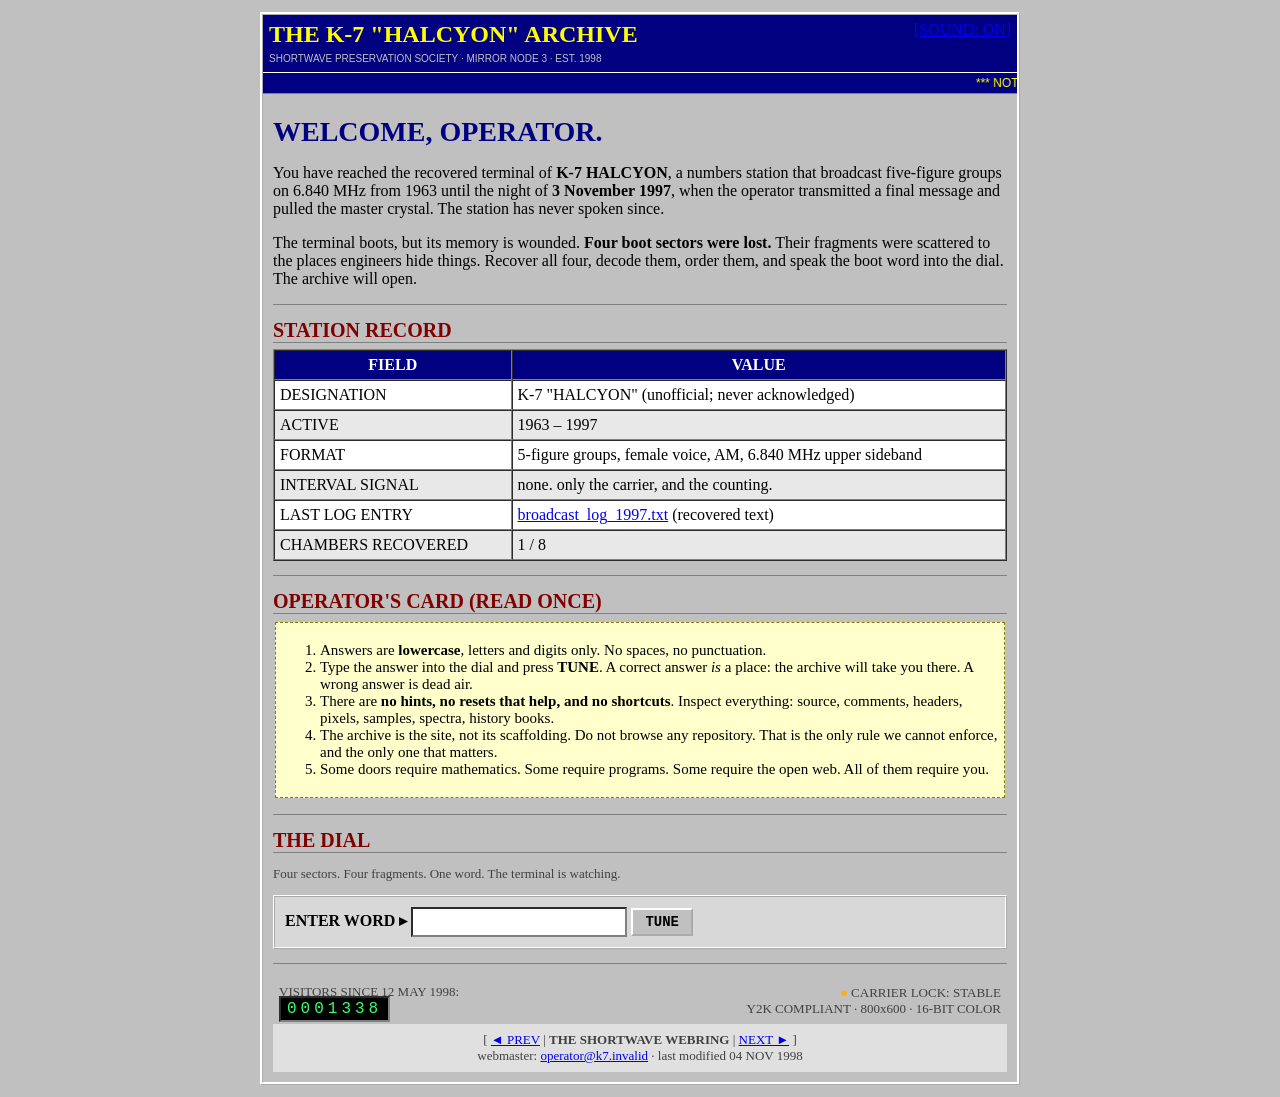
<file: index.html>
<!DOCTYPE html>
<html lang="en">
<head>
<meta charset="utf-8">
<meta name="viewport" content="width=device-width, initial-scale=1">
<title>K-7 HALCYON :: SHORTWAVE PRESERVATION ARCHIVE</title>
<link rel="stylesheet" href="css/terminal.css">
<script src="js/archive.js" defer></script>
<script src="js/kestrel.js" defer></script>
</head>
<body class="lobby" data-chamber="1">
<noscript><p class="warn">THIS TERMINAL REQUIRES JAVASCRIPT. ENABLE IT OR REMAIN IN THE DARK.</p></noscript>

<center>
<table width="760" cellpadding="0" cellspacing="0" border="0" class="frame"><tr><td>

<table width="100%" cellpadding="6" cellspacing="0" border="0" bgcolor="#000080"><tr>
<td><font color="#FFFF00" face="Times New Roman" size="5"><b>THE K-7 &quot;HALCYON&quot; ARCHIVE</b></font><br>
<font color="#C0C0C0" face="Arial" size="1">SHORTWAVE PRESERVATION SOCIETY &middot; MIRROR NODE 3 &middot; EST. 1998</font></td>
<td align="right" valign="top"><a href="#" id="sndToggle" class="navlink">[SOUND: ON]</a></td>
</tr></table>

<marquee behavior="scroll" scrollamount="3" class="ticker">*** NOTICE: STATION K-7 WENT SILENT 03 NOV 1997 *** THIS MIRROR PRESERVES THE OPERATOR'S TERMINAL *** EIGHT CHAMBERS REMAIN LOCKED *** THE ARCHIVE ACCEPTS NO GUESSES, ONLY PROOF *** BEST VIEWED 800x600 ***</marquee>

<table width="100%" cellpadding="10" cellspacing="0" border="0"><tr><td>

<h1 class="lobby">WELCOME, OPERATOR.</h1>
<p>You have reached the recovered terminal of <b>K-7 HALCYON</b>, a numbers station that
broadcast five-figure groups on 6.840 MHz from 1963 until the night of
<b>3 November 1997</b>, when the operator transmitted a final message and pulled the master
crystal. The station has never spoken since.</p>
<p>The terminal boots, but its memory is wounded. <b>Four boot sectors were lost.</b> Their
fragments were scattered to the places engineers hide things. Recover all four, decode
 them, order them, and speak the boot word into the dial. The archive will open.</p>

<hr>
<h2 class="lobby">STATION RECORD</h2>
<table border="1" cellpadding="5" cellspacing="0" width="100%" class="rec">
<tr bgcolor="#000080"><th><font color="#FFFFFF">FIELD</font></th><th><font color="#FFFFFF">VALUE</font></th></tr>
<tr><td>DESIGNATION</td><td>K-7 &quot;HALCYON&quot; (unofficial; never acknowledged)</td></tr>
<tr bgcolor="#E8E8E8"><td>ACTIVE</td><td>1963 &ndash; 1997</td></tr>
<tr><td>FORMAT</td><td>5-figure groups, female voice, AM, 6.840 MHz upper sideband</td></tr>
<tr bgcolor="#E8E8E8"><td>INTERVAL SIGNAL</td><td>none. only the carrier, and the counting.</td></tr>
<tr><td>LAST LOG ENTRY</td><td><a href="assets/broadcast_log_1997.txt">broadcast_log_1997.txt</a> (recovered text)</td></tr>
<tr bgcolor="#E8E8E8"><td>CHAMBERS RECOVERED</td><td><span id="progress">0 / 8</span></td></tr>
</table>

<hr>
<h2 class="lobby">OPERATOR'S CARD (READ ONCE)</h2>
<table border="0" cellpadding="4" width="100%"><tr><td class="card">
<ol>
<li>Answers are <b>lowercase</b>, letters and digits only. No spaces, no punctuation.</li>
<li>Type the answer into the dial and press <b>TUNE</b>. A correct answer <i>is</i> a place:
the archive will take you there. A wrong answer is dead air.</li>
<li>There are <b>no hints, no resets that help, and no shortcuts</b>. Inspect everything:
source, comments, headers, pixels, samples, spectra, history books.</li>
<li>The archive is the site, not its scaffolding. Do not browse any repository. That is
the only rule we cannot enforce, and the only one that matters.</li>
<li>Some doors require mathematics. Some require programs. Some require the open web.
All of them require you.</li>
</ol>
</td></tr></table>

<hr>
<h2 class="lobby">THE DIAL</h2>
<p class="dim">Four sectors. Four fragments. One word. The terminal is watching.</p>
<form class="dial" action="#" method="get">
<label for="dial"><b>ENTER WORD &#9656;</b></label>
<input id="dial" name="word" type="text" autocomplete="off" spellcheck="false" maxlength="40">
<button type="submit">TUNE</button>
<span class="dialStatus"></span>
</form>

<hr>
<table width="100%" cellpadding="4" border="0"><tr>
<td align="left" class="dim">
VISITORS SINCE 12 MAY 1998:<br><span id="counter" class="odometer">0000000</span>
</td>
<td align="right" class="dim">
<span class="blink">&#9679;</span> CARRIER LOCK: STABLE<br>
Y2K COMPLIANT &middot; 800x600 &middot; 16-BIT COLOR
</td>
</tr></table>

<table width="100%" cellpadding="6" border="0" bgcolor="#E0E0E0"><tr><td align="center" class="dim">
[ <a href="#" onclick="alert('The ring broke in 1997. Nobody has maintained it since.');return false;">&#9668; PREV</a>
| <b>THE SHORTWAVE WEBRING</b> |
<a href="#" onclick="alert('The ring broke in 1997. Nobody has maintained it since.');return false;">NEXT &#9658;</a> ]
<br>webmaster: <a href="mailto:operator@k7.invalid">operator@k7.invalid</a> &middot; last modified 04 NOV 1998
</td></tr></table>

</td></tr></table>
</td></tr></table>
</center>

<!-- maintenance note: do not strip diagnostics below. the mirror needs them. -->
<!-- diag: sector checksum 313a5048 (do not remove) -->
<!-- mirror build 1998.05.12 / node3 / tape deck B still faulty -->
<!-- KF-1:H -->
<div id="memdump" style="display:none">
MEMDUMP 0x03F0: 4B 37 00 FF 4B 37 00 FF 4D 6A 70 50 55 77 3D 3D
MEMDUMP 0x0400: 00 00 00 00 DE AD BE EF 00 00 00 00 CA FE BA BE
payload mirror: MjpPUw==
</div>
<!-- end diagnostics -->
</body>
</html>
</file>
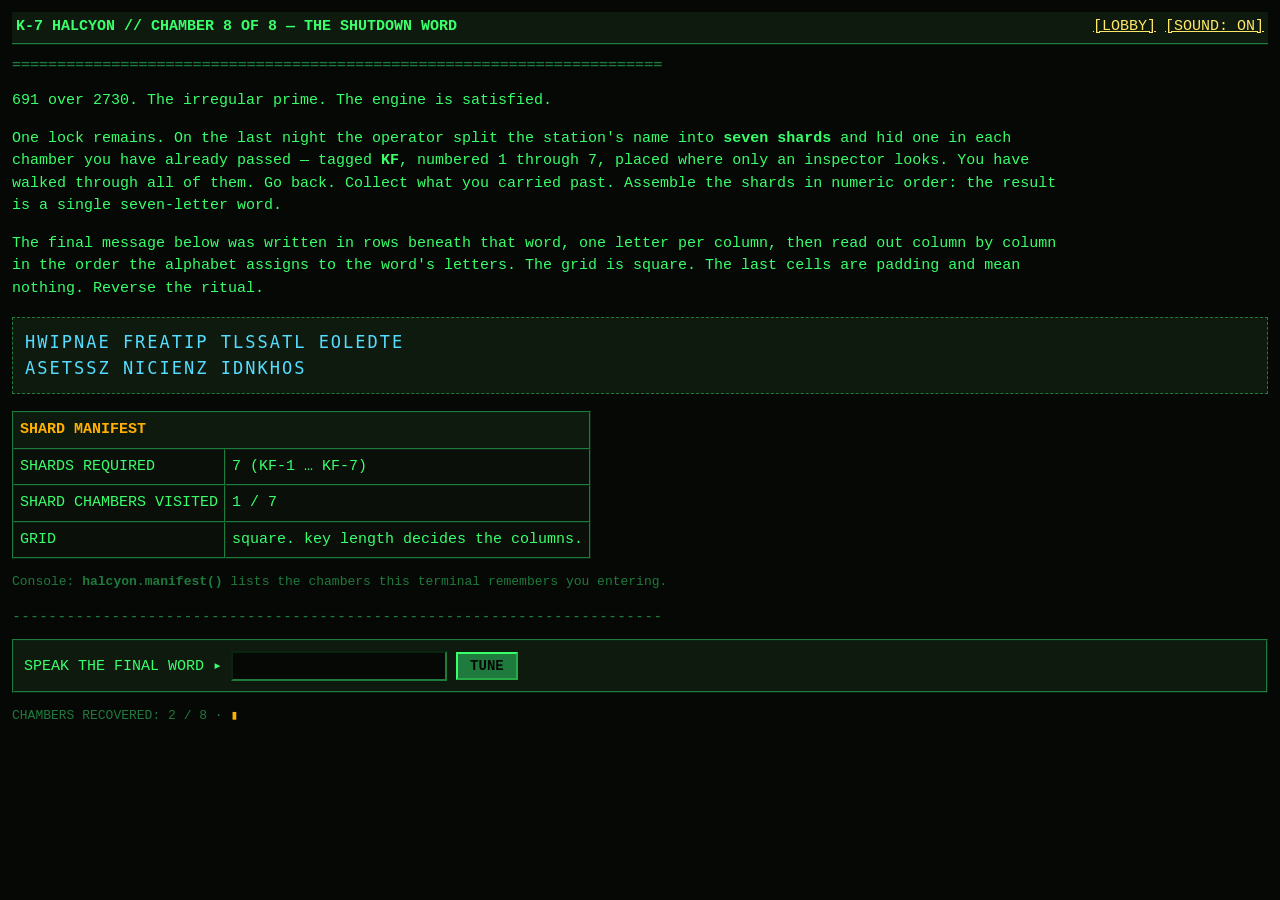
<file: 6912730.html>
<!DOCTYPE html>
<html lang="en">
<head>
<meta charset="utf-8">
<meta name="viewport" content="width=device-width, initial-scale=1">
<title>K-7 :: CHAMBER 8 :: THE SHUTDOWN WORD</title>
<link rel="stylesheet" href="css/terminal.css">
<script src="js/archive.js" defer></script>
<script src="js/finale.js" defer></script>
</head>
<body class="term" data-chamber="8">
<noscript><p class="warn">JAVASCRIPT REQUIRED FOR THE DIAL.</p></noscript>
<table width="100%" cellpadding="4" cellspacing="0" border="0" class="hdr"><tr>
<td><b>K-7 HALCYON // CHAMBER 8 OF 8 &mdash; THE SHUTDOWN WORD</b></td>
<td align="right"><a href="index.html">[LOBBY]</a> <a href="#" id="sndToggle">[SOUND: ON]</a></td>
</tr></table>
<pre class="rule">========================================================================</pre>

<p class="lore">691 over 2730. The irregular prime. The engine is satisfied.</p>
<p class="lore">One lock remains. On the last night the operator split the station's name
into <b>seven shards</b> and hid one in each chamber you have already passed &mdash; tagged
<b>KF</b>, numbered 1 through 7, placed where only an inspector looks. You have walked
through all of them. Go back. Collect what you carried past. Assemble the shards in
numeric order: the result is a single seven-letter word.</p>
<p class="lore">The final message below was written in rows beneath that word, one letter
per column, then read out column by column in the order the alphabet assigns to the
word's letters. The grid is square. The last cells are padding and mean nothing.
Reverse the ritual.</p>

<pre id="ct" class="cipher">HWIPNAE FREATIP TLSSATL EOLEDTE
ASETSSZ NICIENZ IDNKHOS</pre>

<table border="1" cellpadding="6" cellspacing="0" class="spec">
<tr><th colspan="2" align="left">SHARD MANIFEST</th></tr>
<tr><td>SHARDS REQUIRED</td><td>7 (KF-1 &hellip; KF-7)</td></tr>
<tr><td>SHARD CHAMBERS VISITED</td><td><span id="shardCount">? / 7</span></td></tr>
<tr><td>GRID</td><td>square. key length decides the columns.</td></tr>
</table>

<p class="dim">Console: <b>halcyon.manifest()</b> lists the chambers this terminal remembers you entering.</p>
<pre class="rule">------------------------------------------------------------------------</pre>
<form class="dial" action="#" method="get">
<label for="dial">SPEAK THE FINAL WORD &#9656;</label>
<input id="dial" name="word" type="text" autocomplete="off" spellcheck="false" maxlength="40">
<button type="submit">TUNE</button>
<span class="dialStatus"></span>
</form>
<p class="dim">CHAMBERS RECOVERED: <span id="progress">? / 8</span> &middot; <span class="blink">&#9646;</span></p>
</body>
</html>
</file>
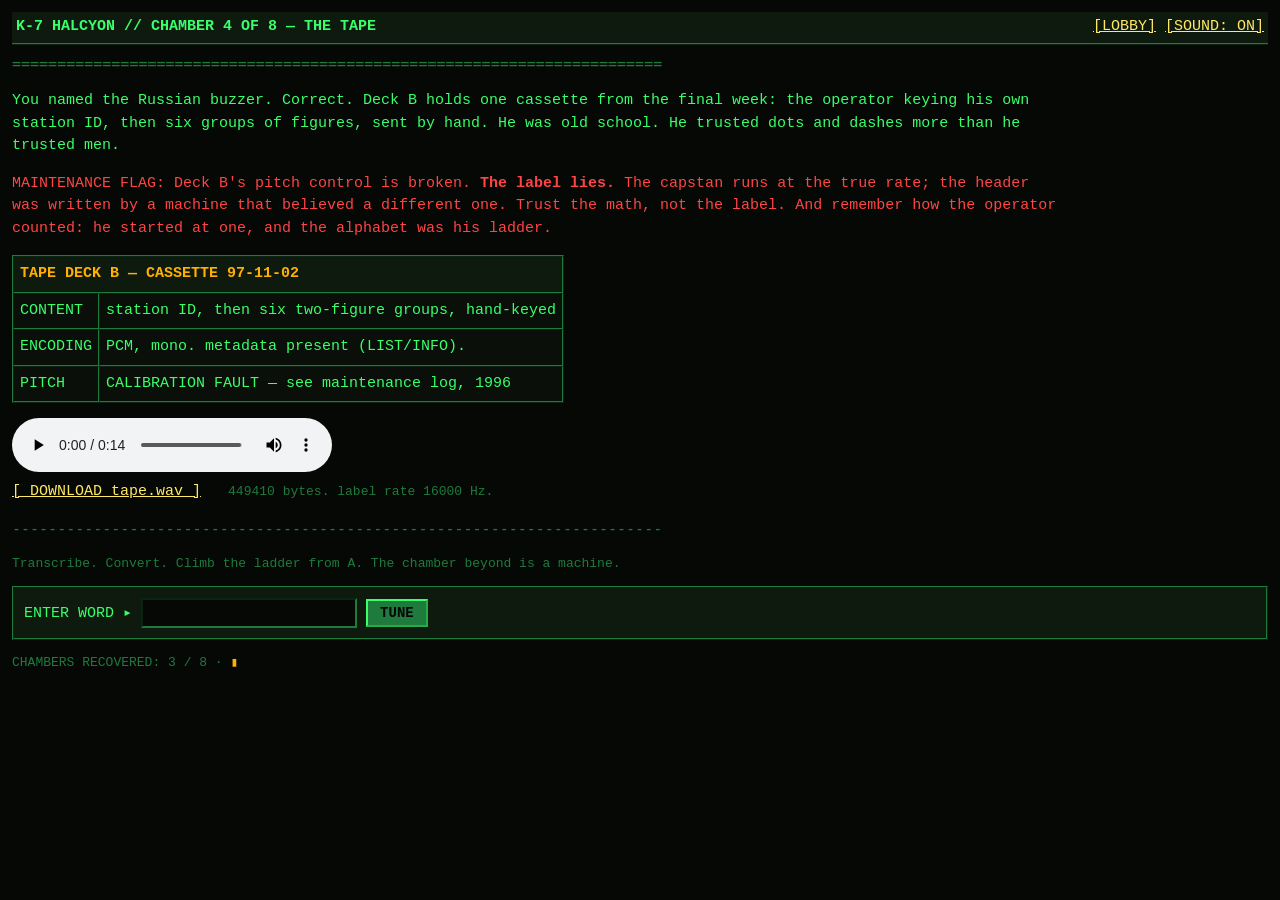
<file: buzzer.html>
<!DOCTYPE html>
<html lang="en">
<head>
<meta charset="utf-8">
<meta name="viewport" content="width=device-width, initial-scale=1">
<title>K-7 :: CHAMBER 4 :: THE TAPE</title>
<link rel="stylesheet" href="css/terminal.css">
<script src="js/archive.js" defer></script>
<script src="js/tape.js" defer></script>
</head>
<body class="term" data-chamber="4">
<noscript><p class="warn">JAVASCRIPT REQUIRED TO MATERIALIZE THE TAPE.</p></noscript>
<table width="100%" cellpadding="4" cellspacing="0" border="0" class="hdr"><tr>
<td><b>K-7 HALCYON // CHAMBER 4 OF 8 &mdash; THE TAPE</b></td>
<td align="right"><a href="index.html">[LOBBY]</a> <a href="#" id="sndToggle">[SOUND: ON]</a></td>
</tr></table>
<pre class="rule">========================================================================</pre>

<p class="lore">You named the Russian buzzer. Correct. Deck B holds one cassette from the
final week: the operator keying his own station ID, then six groups of figures, sent by
hand. He was old school. He trusted dots and dashes more than he trusted men.</p>
<p class="lore warn">MAINTENANCE FLAG: Deck B's pitch control is broken. <b>The label lies.</b>
The capstan runs at the true rate; the header was written by a machine that believed a
different one. Trust the math, not the label. And remember how the operator counted:
he started at one, and the alphabet was his ladder.</p>

<table border="1" cellpadding="6" cellspacing="0" class="spec">
<tr><th colspan="2" align="left">TAPE DECK B &mdash; CASSETTE 97-11-02</th></tr>
<tr><td>CONTENT</td><td>station ID, then six two-figure groups, hand-keyed</td></tr>
<tr><td>ENCODING</td><td>PCM, mono. metadata present (LIST/INFO).</td></tr>
<tr><td>PITCH</td><td class="warn">CALIBRATION FAULT &mdash; see maintenance log, 1996</td></tr>
</table>

<p>
<audio id="tapeAudio" controls preload="none"></audio><br>
<a id="dlWav" href="#" download="tape.wav">[ DOWNLOAD tape.wav ]</a>
&nbsp; <span class="dim" id="tapeInfo"></span>
</p>

<pre class="rule">------------------------------------------------------------------------</pre>
<p class="dim">Transcribe. Convert. Climb the ladder from A. The chamber beyond is a machine.</p>

<form class="dial" action="#" method="get">
<label for="dial">ENTER WORD &#9656;</label>
<input id="dial" name="word" type="text" autocomplete="off" spellcheck="false" maxlength="40">
<button type="submit">TUNE</button>
<span class="dialStatus"></span>
</form>
<p class="dim">CHAMBERS RECOVERED: <span id="progress">? / 8</span> &middot; <span class="blink">&#9646;</span></p>
</body>
</html>
</file>
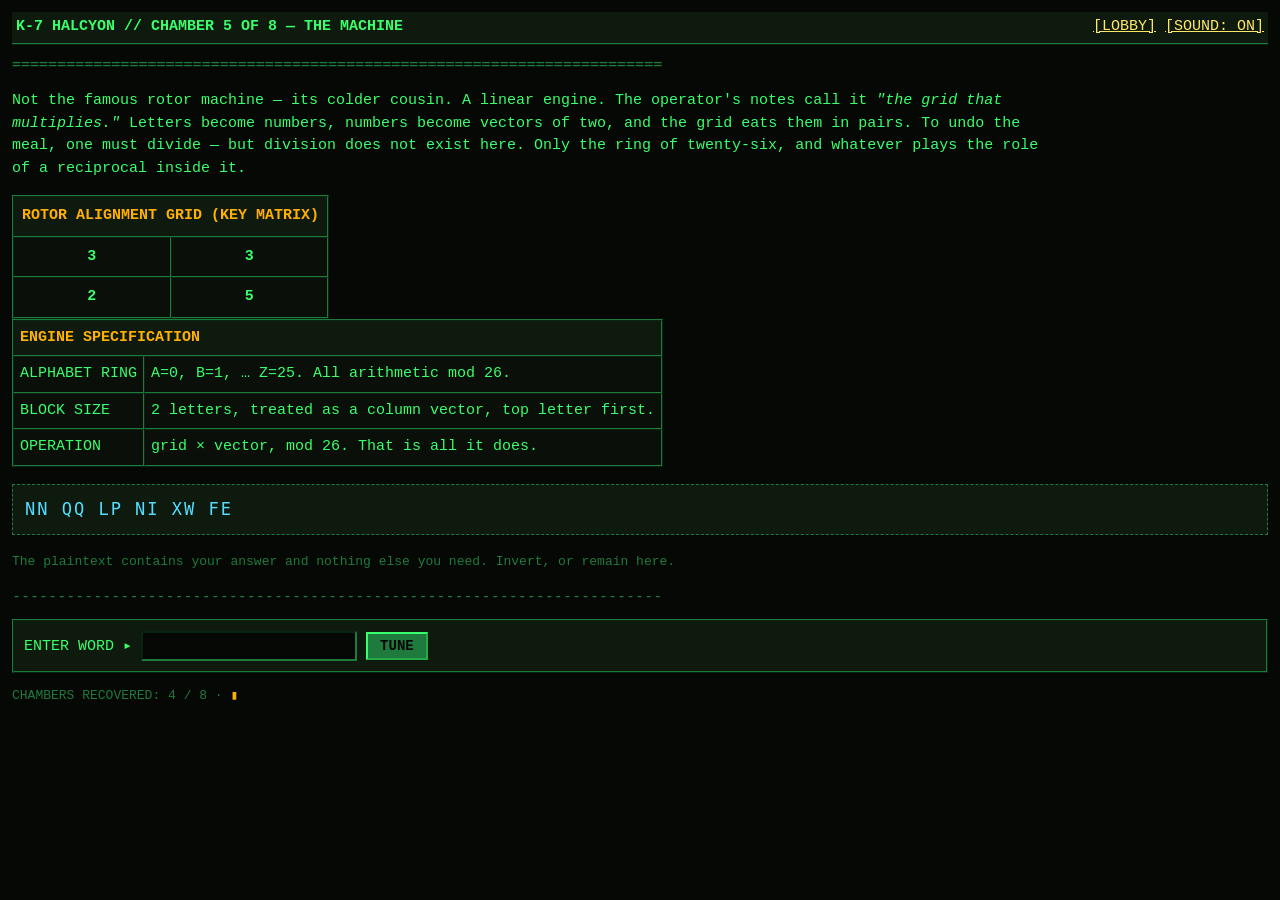
<file: enigma.html>
<!DOCTYPE html>
<html lang="en">
<head>
<meta charset="utf-8">
<meta name="viewport" content="width=device-width, initial-scale=1">
<title>K-7 :: CHAMBER 5 :: THE MACHINE</title>
<link rel="stylesheet" href="css/terminal.css">
<script src="js/archive.js" defer></script>
</head>
<body class="term" data-chamber="5">
<noscript><p class="warn">JAVASCRIPT REQUIRED FOR THE DIAL.</p></noscript>
<table width="100%" cellpadding="4" cellspacing="0" border="0" class="hdr"><tr>
<td><b>K-7 HALCYON // CHAMBER 5 OF 8 &mdash; THE MACHINE</b></td>
<td align="right"><a href="index.html">[LOBBY]</a> <a href="#" id="sndToggle">[SOUND: ON]</a></td>
</tr></table>
<pre class="rule">========================================================================</pre>

<p class="lore">Not the famous rotor machine &mdash; its colder cousin. A linear engine.
The operator's notes call it <i>&quot;the grid that multiplies.&quot;</i> Letters become
numbers, numbers become vectors of two, and the grid eats them in pairs. To undo the
meal, one must divide &mdash; but division does not exist here. Only the ring of
twenty-six, and whatever plays the role of a reciprocal inside it.</p>

<table border="1" cellpadding="8" cellspacing="0" class="spec" data-kf="KF-5:Y">
<tr><th colspan="2" align="left">ROTOR ALIGNMENT GRID (KEY MATRIX)</th></tr>
<tr><td align="center"><b>3</b></td><td align="center"><b>3</b></td></tr>
<tr><td align="center"><b>2</b></td><td align="center"><b>5</b></td></tr>
</table>

<table border="1" cellpadding="6" cellspacing="0" class="spec">
<tr><th colspan="2" align="left">ENGINE SPECIFICATION</th></tr>
<tr><td>ALPHABET RING</td><td>A=0, B=1, &hellip; Z=25. All arithmetic mod 26.</td></tr>
<tr><td>BLOCK SIZE</td><td>2 letters, treated as a column vector, top letter first.</td></tr>
<tr><td>OPERATION</td><td>grid &times; vector, mod 26. That is all it does.</td></tr>
</table>

<pre id="ct" class="cipher">NN QQ LP NI XW FE</pre>

<p class="dim">The plaintext contains your answer and nothing else you need. Invert, or remain here.</p>
<pre class="rule">------------------------------------------------------------------------</pre>
<form class="dial" action="#" method="get">
<label for="dial">ENTER WORD &#9656;</label>
<input id="dial" name="word" type="text" autocomplete="off" spellcheck="false" maxlength="40">
<button type="submit">TUNE</button>
<span class="dialStatus"></span>
</form>
<p class="dim">CHAMBERS RECOVERED: <span id="progress">? / 8</span> &middot; <span class="blink">&#9646;</span></p>
</body>
</html>
</file>
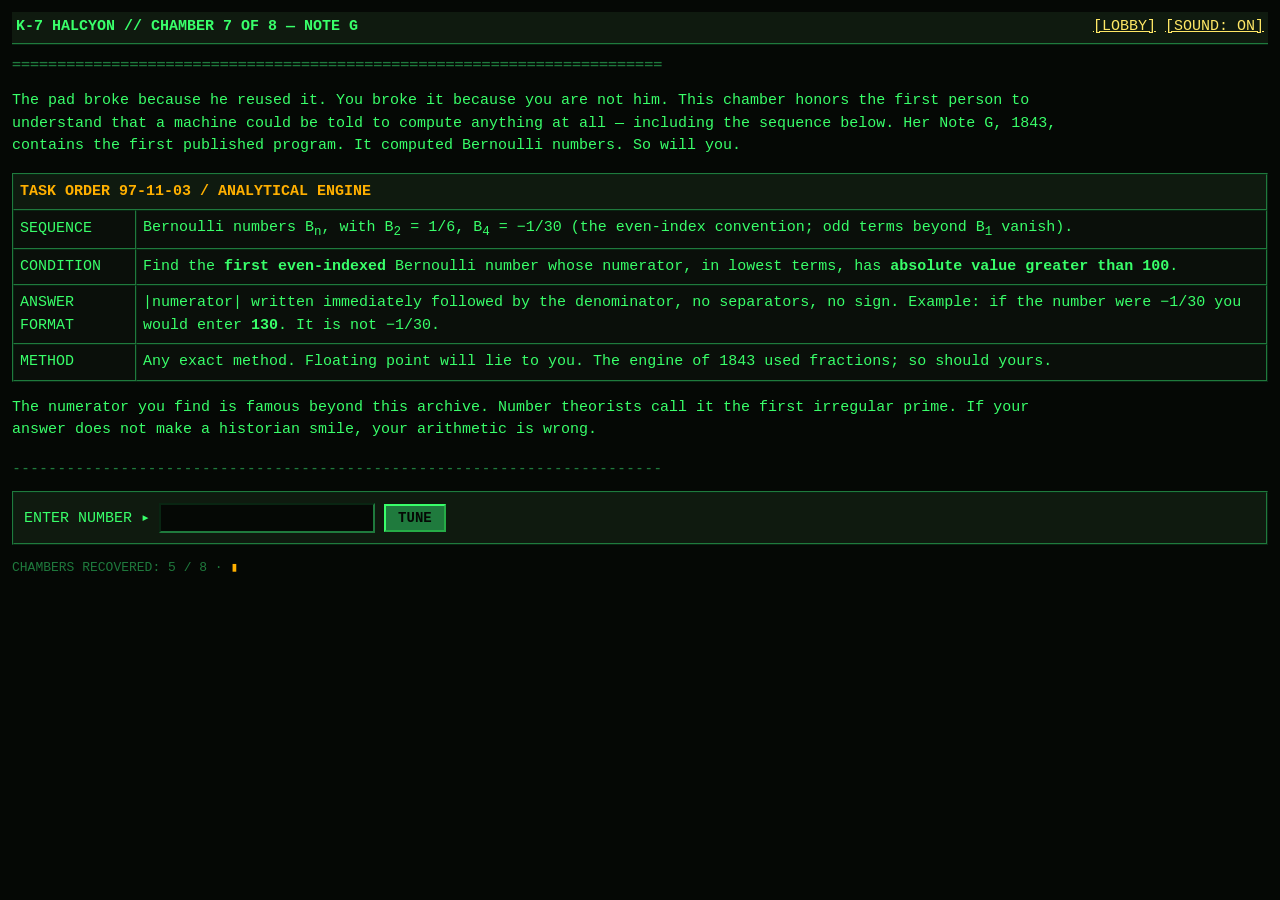
<file: lovelace.html>
<!DOCTYPE html>
<html lang="en">
<head>
<meta charset="utf-8">
<meta name="viewport" content="width=device-width, initial-scale=1">
<title>K-7 :: CHAMBER 7 :: NOTE G</title>
<link rel="stylesheet" href="css/terminal.css">
<script src="js/archive.js" defer></script>
<script defer>
document.addEventListener("DOMContentLoaded", function () {
  console.log("[K7] analytical engine interface loaded. note G attached.");
  console.log("[K7] boot trace: KF-7:N");
});
</script>
</head>
<body class="term" data-chamber="7">
<noscript><p class="warn">JAVASCRIPT REQUIRED FOR THE DIAL.</p></noscript>
<table width="100%" cellpadding="4" cellspacing="0" border="0" class="hdr"><tr>
<td><b>K-7 HALCYON // CHAMBER 7 OF 8 &mdash; NOTE G</b></td>
<td align="right"><a href="index.html">[LOBBY]</a> <a href="#" id="sndToggle">[SOUND: ON]</a></td>
</tr></table>
<pre class="rule">========================================================================</pre>

<p class="lore">The pad broke because he reused it. You broke it because you are not him.
This chamber honors the first person to understand that a machine could be told to
compute anything at all &mdash; including the sequence below. Her Note G, 1843, contains
the first published program. It computed Bernoulli numbers. So will you.</p>

<table border="1" cellpadding="6" cellspacing="0" class="spec" width="100%">
<tr><th colspan="2" align="left">TASK ORDER 97-11-03 / ANALYTICAL ENGINE</th></tr>
<tr><td>SEQUENCE</td><td>Bernoulli numbers B<sub>n</sub>, with B<sub>2</sub> = 1/6,
B<sub>4</sub> = &minus;1/30 (the even-index convention; odd terms beyond B<sub>1</sub> vanish).</td></tr>
<tr><td>CONDITION</td><td>Find the <b>first even-indexed</b> Bernoulli number whose numerator,
in lowest terms, has <b>absolute value greater than 100</b>.</td></tr>
<tr><td>ANSWER FORMAT</td><td>|numerator| written immediately followed by the denominator,
no separators, no sign. Example: if the number were &minus;1/30 you would enter
<b>130</b>. It is not &minus;1/30.</td></tr>
<tr><td>METHOD</td><td>Any exact method. Floating point will lie to you. The engine of 1843
used fractions; so should yours.</td></tr>
</table>

<p class="lore">The numerator you find is famous beyond this archive. Number theorists
call it the first irregular prime. If your answer does not make a historian smile,
your arithmetic is wrong.</p>

<pre class="rule">------------------------------------------------------------------------</pre>
<form class="dial" action="#" method="get">
<label for="dial">ENTER NUMBER &#9656;</label>
<input id="dial" name="word" type="text" autocomplete="off" spellcheck="false" maxlength="40">
<button type="submit">TUNE</button>
<span class="dialStatus"></span>
</form>
<p class="dim">CHAMBERS RECOVERED: <span id="progress">? / 8</span> &middot; <span class="blink">&#9646;</span></p>
</body>
</html>
</file>
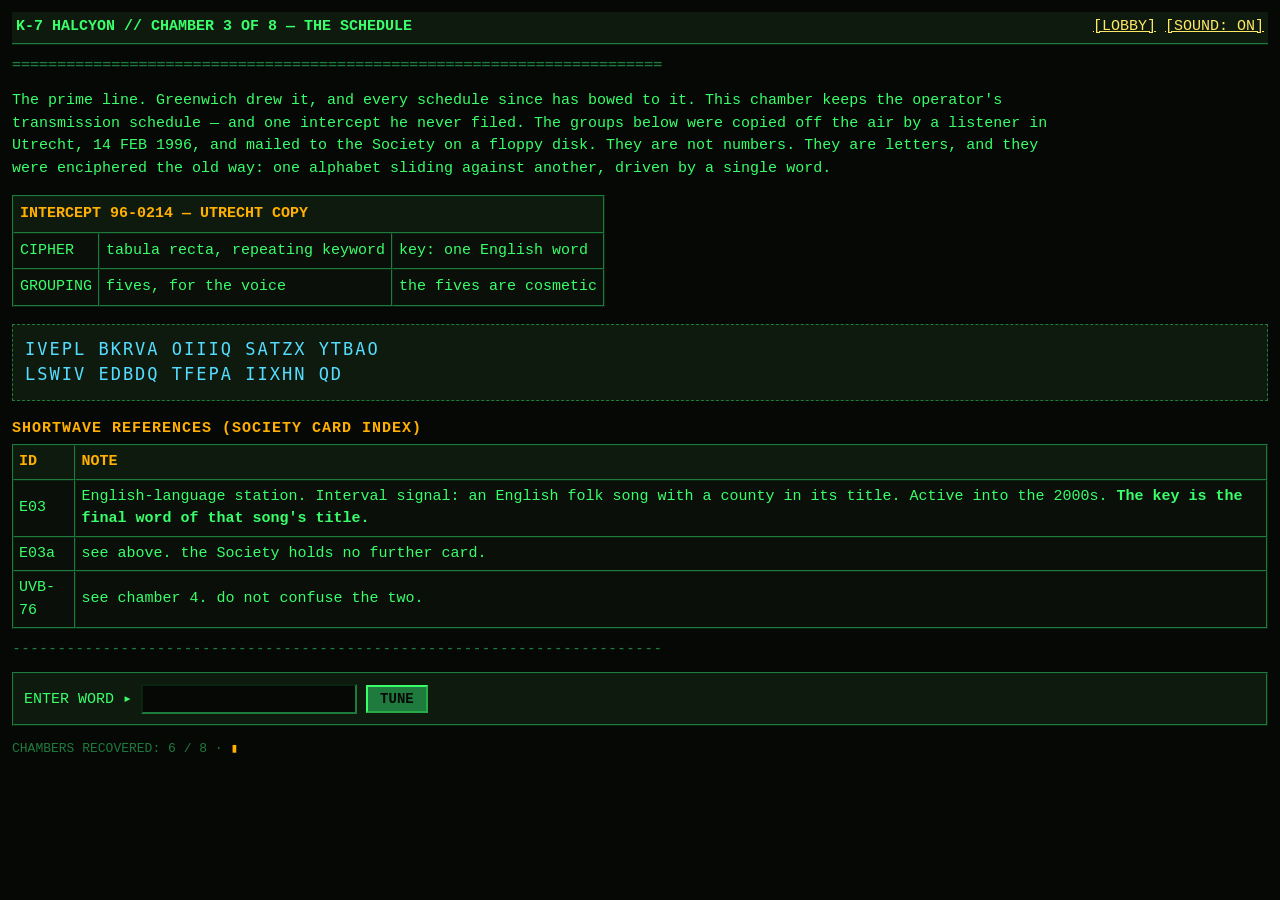
<file: meridian.html>
<!DOCTYPE html>
<html lang="en">
<head>
<meta charset="utf-8">
<meta name="viewport" content="width=device-width, initial-scale=1">
<meta name="archive-kf" content="KF-3:L">
<title>K-7 :: CHAMBER 3 :: THE SCHEDULE</title>
<link rel="stylesheet" href="css/terminal.css">
<script src="js/archive.js" defer></script>
</head>
<body class="term" data-chamber="3">
<noscript><p class="warn">JAVASCRIPT REQUIRED FOR THE DIAL.</p></noscript>
<table width="100%" cellpadding="4" cellspacing="0" border="0" class="hdr"><tr>
<td><b>K-7 HALCYON // CHAMBER 3 OF 8 &mdash; THE SCHEDULE</b></td>
<td align="right"><a href="index.html">[LOBBY]</a> <a href="#" id="sndToggle">[SOUND: ON]</a></td>
</tr></table>
<pre class="rule">========================================================================</pre>

<p class="lore">The prime line. Greenwich drew it, and every schedule since has bowed to it.
This chamber keeps the operator's transmission schedule &mdash; and one intercept he never
filed. The groups below were copied off the air by a listener in Utrecht, 14 FEB 1996,
and mailed to the Society on a floppy disk. They are not numbers. They are letters,
and they were enciphered the old way: one alphabet sliding against another, driven by
a single word.</p>

<table border="1" cellpadding="6" cellspacing="0" class="spec">
<tr><th colspan="3" align="left">INTERCEPT 96-0214 &mdash; UTRECHT COPY</th></tr>
<tr><td>CIPHER</td><td>tabula recta, repeating keyword</td><td>key: one English word</td></tr>
<tr><td>GROUPING</td><td>fives, for the voice</td><td>the fives are cosmetic</td></tr>
</table>

<pre id="ct" class="cipher">IVEPL BKRVA OIIIQ SATZX YTBAO
LSWIV EDBDQ TFEPA IIXHN QD</pre>

<h3 class="term">SHORTWAVE REFERENCES (SOCIETY CARD INDEX)</h3>
<table border="1" cellpadding="5" cellspacing="0" class="spec" width="100%">
<tr><th align="left">ID</th><th align="left">NOTE</th></tr>
<tr><td>E03</td><td>English-language station. Interval signal: an English folk song with a
county in its title. Active into the 2000s. <b>The key is the final word of that song's
title.</b></td></tr>
<tr><td>E03a</td><td>see above. the Society holds no further card.</td></tr>
<tr><td>UVB-76</td><td>see chamber 4. do not confuse the two.</td></tr>
</table>

<!-- the fives are for the voice, not for the key. -->
<pre class="rule">------------------------------------------------------------------------</pre>
<form class="dial" action="#" method="get">
<label for="dial">ENTER WORD &#9656;</label>
<input id="dial" name="word" type="text" autocomplete="off" spellcheck="false" maxlength="40">
<button type="submit">TUNE</button>
<span class="dialStatus"></span>
</form>
<p class="dim">CHAMBERS RECOVERED: <span id="progress">? / 8</span> &middot; <span class="blink">&#9646;</span></p>
</body>
</html>
</file>
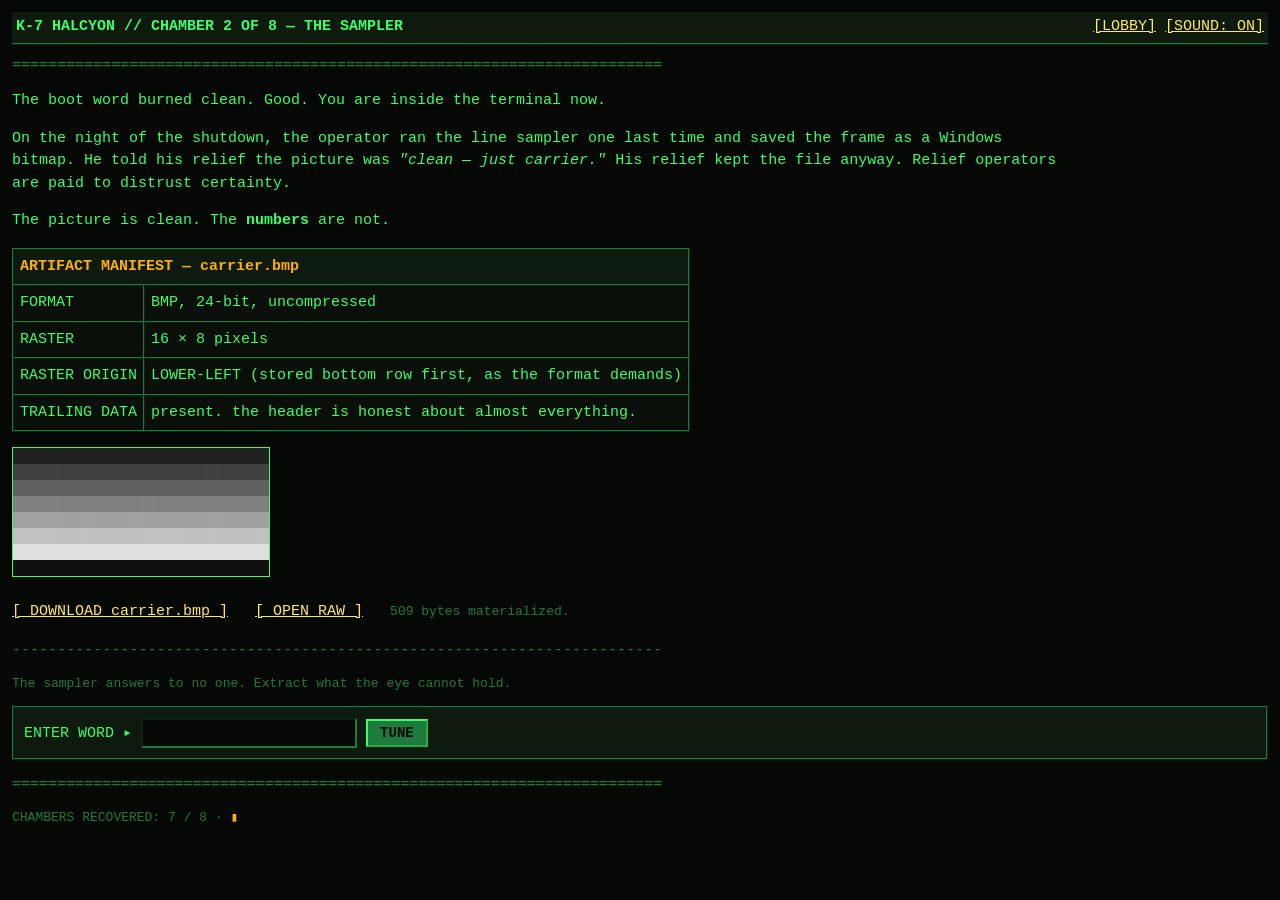
<file: phosphor.html>
<!DOCTYPE html>
<html lang="en">
<head>
<meta charset="utf-8">
<meta name="viewport" content="width=device-width, initial-scale=1">
<title>K-7 :: CHAMBER 2 :: THE SAMPLER</title>
<link rel="stylesheet" href="css/terminal.css">
<script src="js/archive.js" defer></script>
<script src="js/sampler.js" defer></script>
</head>
<body class="term" data-chamber="2">
<noscript><p class="warn">JAVASCRIPT REQUIRED TO MATERIALIZE THE ARTIFACT.</p></noscript>
<table width="100%" cellpadding="4" cellspacing="0" border="0" class="hdr"><tr>
<td><b>K-7 HALCYON // CHAMBER 2 OF 8 &mdash; THE SAMPLER</b></td>
<td align="right"><a href="index.html">[LOBBY]</a> <a href="#" id="sndToggle">[SOUND: ON]</a></td>
</tr></table>
<pre class="rule">========================================================================</pre>

<p class="lore">The boot word burned clean. Good. You are inside the terminal now.</p>
<p class="lore">On the night of the shutdown, the operator ran the line sampler one last
time and saved the frame as a Windows bitmap. He told his relief the picture was
<i>&quot;clean &mdash; just carrier.&quot;</i> His relief kept the file anyway. Relief operators
are paid to distrust certainty.</p>
<p class="lore">The picture is clean. The <b>numbers</b> are not.</p>

<table border="1" cellpadding="6" cellspacing="0" class="spec">
<tr><th colspan="2" align="left">ARTIFACT MANIFEST &mdash; carrier.bmp</th></tr>
<tr><td>FORMAT</td><td>BMP, 24-bit, uncompressed</td></tr>
<tr><td>RASTER</td><td>16 &times; 8 pixels</td></tr>
<tr><td>RASTER ORIGIN</td><td>LOWER-LEFT (stored bottom row first, as the format demands)</td></tr>
<tr><td>TRAILING DATA</td><td>present. the header is honest about almost everything.</td></tr>
</table>

<p>
<img id="bmpPreview" width="256" height="128" border="1"
     alt="carrier sample [KF-2:A]">
</p>
<p>
<a id="dlBmp" href="#" download="carrier.bmp">[ DOWNLOAD carrier.bmp ]</a> &nbsp;
<a id="rawBmp" href="#" target="_blank" rel="noopener">[ OPEN RAW ]</a>
&nbsp; <span class="dim" id="bmpSize"></span>
</p>

<pre class="rule">------------------------------------------------------------------------</pre>
<p class="dim">The sampler answers to no one. Extract what the eye cannot hold.</p>

<form class="dial" action="#" method="get">
<label for="dial">ENTER WORD &#9656;</label>
<input id="dial" name="word" type="text" autocomplete="off" spellcheck="false" maxlength="40">
<button type="submit">TUNE</button>
<span class="dialStatus"></span>
</form>

<pre class="rule">========================================================================</pre>
<p class="dim">CHAMBERS RECOVERED: <span id="progress">? / 8</span> &middot; <span class="blink">&#9646;</span></p>
</body>
</html>
</file>
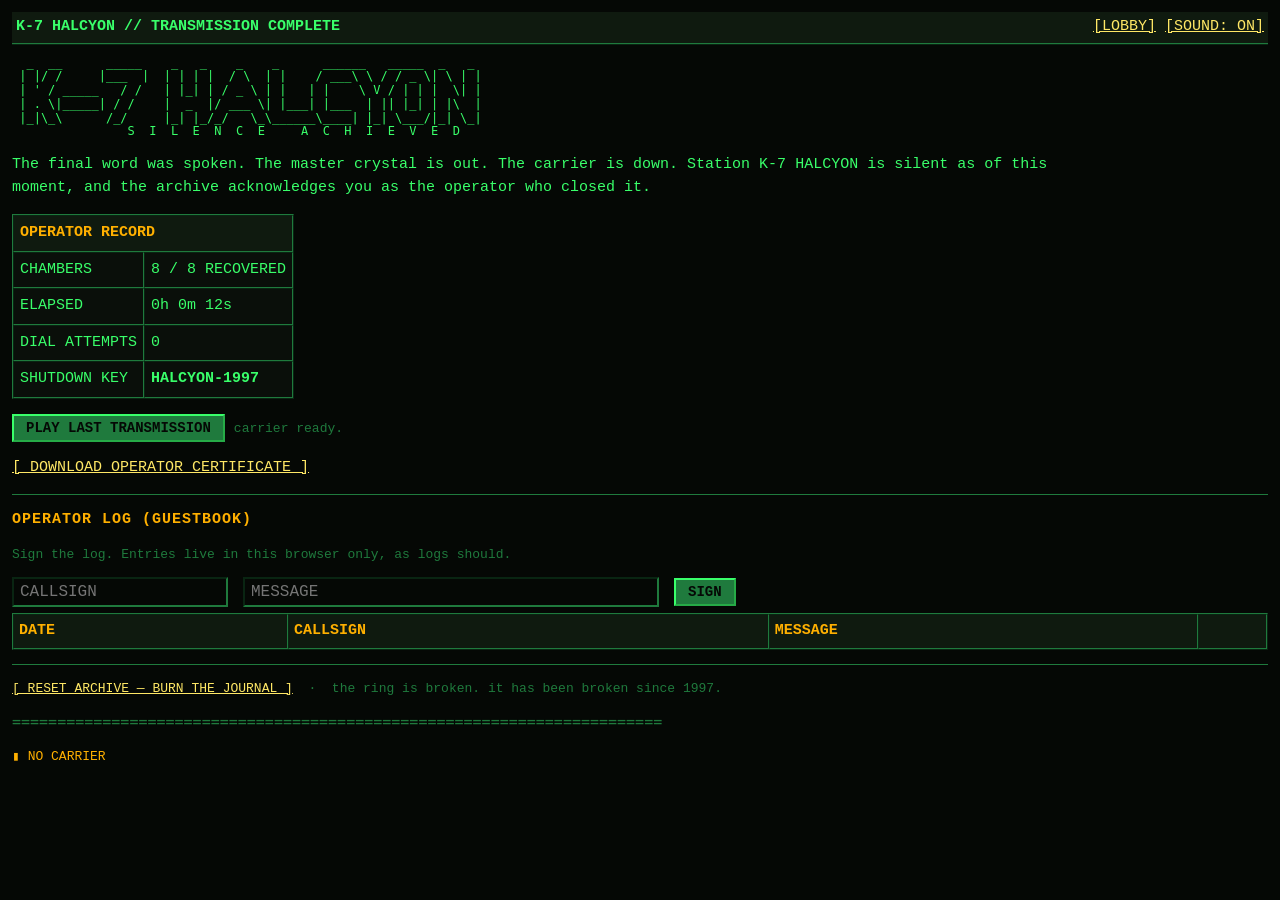
<file: silence.html>
<!DOCTYPE html>
<html lang="en">
<head>
<meta charset="utf-8">
<meta name="viewport" content="width=device-width, initial-scale=1">
<title>K-7 :: SILENCE</title>
<link rel="stylesheet" href="css/terminal.css">
<script src="js/archive.js" defer></script>
<script src="js/victory.js" defer></script>
</head>
<body class="term victory" data-chamber="9">
<noscript><p class="warn">JAVASCRIPT REQUIRED FOR THE LOG AND THE CERTIFICATE.</p></noscript>
<table width="100%" cellpadding="4" cellspacing="0" border="0" class="hdr"><tr>
<td><b>K-7 HALCYON // TRANSMISSION COMPLETE</b></td>
<td align="right"><a href="index.html">[LOBBY]</a> <a href="#" id="sndToggle">[SOUND: ON]</a></td>
</tr></table>

<pre class="ascii">
  _  __      _____    _   _    _    _      ______   _____  _   _
 | |/ /     |___  |  | | | |  / \  | |    / ___\ \ / / _ \| \ | |
 | ' / _____   / /   | |_| | / _ \ | |   | |    \ V / | | |  \| |
 | . \|_____| / /    |  _  |/ ___ \| |___| |___  | || |_| | |\  |
 |_|\_\      /_/     |_| |_/_/   \_\______\____| |_| \___/|_| \_|
                S  I  L  E  N  C  E     A  C  H  I  E  V  E  D
</pre>

<p class="lore">The final word was spoken. The master crystal is out. The carrier is down.
Station K-7 HALCYON is silent as of this moment, and the archive acknowledges you as
the operator who closed it.</p>

<table border="1" cellpadding="6" cellspacing="0" class="spec">
<tr><th colspan="2" align="left">OPERATOR RECORD</th></tr>
<tr><td>CHAMBERS</td><td>8 / 8 RECOVERED</td></tr>
<tr><td>ELAPSED</td><td><span id="elapsed">--</span></td></tr>
<tr><td>DIAL ATTEMPTS</td><td><span id="attempts">--</span></td></tr>
<tr><td>SHUTDOWN KEY</td><td><b>HALCYON-1997</b></td></tr>
</table>

<p>
<button id="playFinal">PLAY LAST TRANSMISSION</button>
<span id="finalStatus" class="dim">carrier ready.</span>
</p>
<p><a id="dlCert" href="#" download="k7_operator_certificate.txt">[ DOWNLOAD OPERATOR CERTIFICATE ]</a></p>

<hr>
<h3 class="term">OPERATOR LOG (GUESTBOOK)</h3>
<p class="dim">Sign the log. Entries live in this browser only, as logs should.</p>
<form id="logForm" action="#">
<input id="logName" type="text" maxlength="24" placeholder="CALLSIGN" autocomplete="off">
<input id="logMsg" type="text" maxlength="140" placeholder="MESSAGE" autocomplete="off" size="40">
<button type="submit">SIGN</button>
</form>
<table border="1" cellpadding="5" cellspacing="0" width="100%" class="spec" id="logTable">
<tr><th align="left">DATE</th><th align="left">CALLSIGN</th><th align="left">MESSAGE</th><th></th></tr>
</table>

<hr>
<p class="dim">
<a href="#" id="resetArchive">[ RESET ARCHIVE &mdash; BURN THE JOURNAL ]</a>
&nbsp;&middot;&nbsp; the ring is broken. it has been broken since 1997.
</p>
<pre class="rule">========================================================================</pre>
<p class="dim blink">&#9646; NO CARRIER</p>
</body>
</html>
</file>
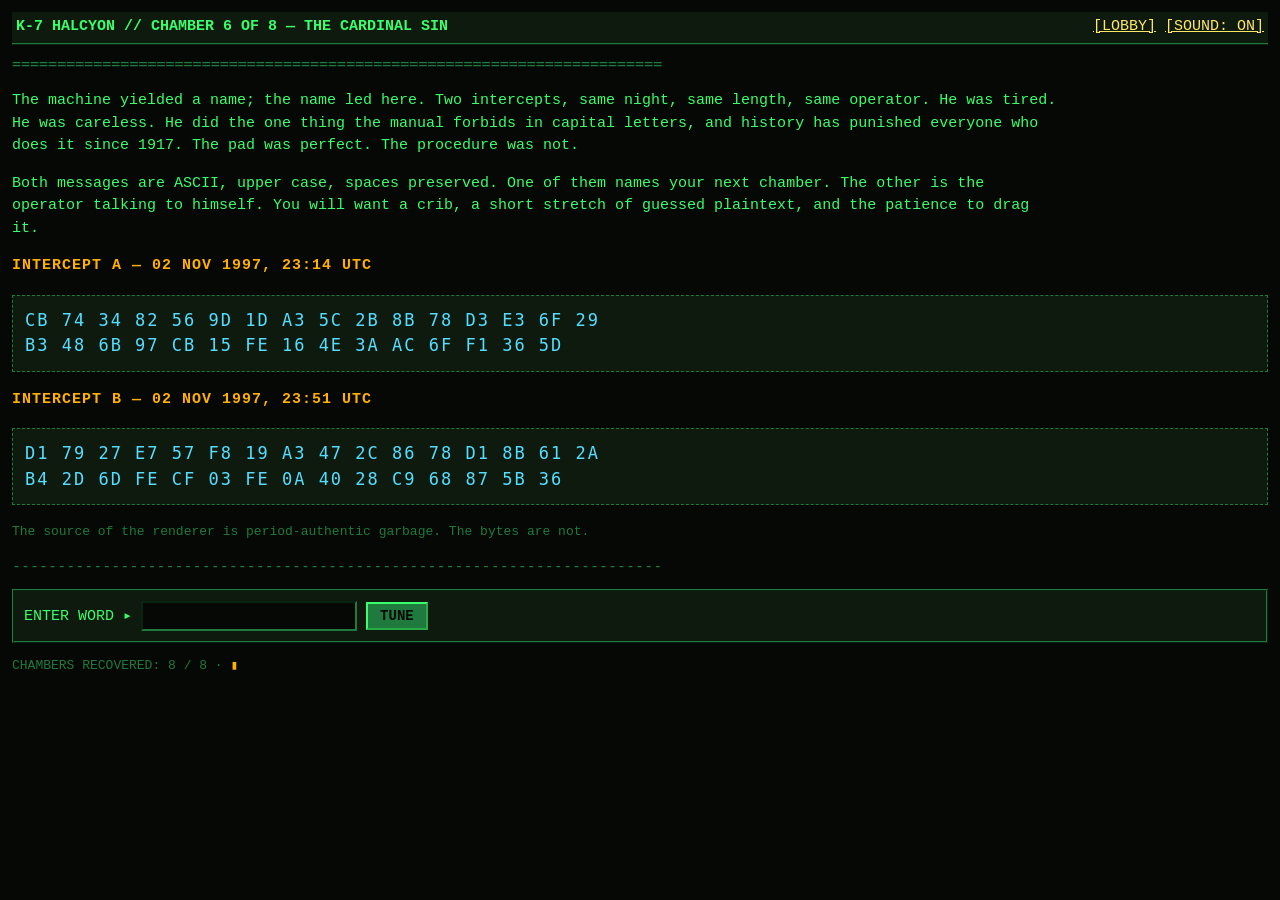
<file: turing.html>
<!DOCTYPE html>
<html lang="en">
<head>
<meta charset="utf-8">
<meta name="viewport" content="width=device-width, initial-scale=1">
<title>K-7 :: CHAMBER 6 :: THE CARDINAL SIN</title>
<link rel="stylesheet" href="css/terminal.css">
<script src="js/archive.js" defer></script>
<script src="js/pad.js" defer></script>
</head>
<body class="term" data-chamber="6">
<noscript><p class="warn">JAVASCRIPT REQUIRED TO RENDER THE INTERCEPTS.</p></noscript>
<table width="100%" cellpadding="4" cellspacing="0" border="0" class="hdr"><tr>
<td><b>K-7 HALCYON // CHAMBER 6 OF 8 &mdash; THE CARDINAL SIN</b></td>
<td align="right"><a href="index.html">[LOBBY]</a> <a href="#" id="sndToggle">[SOUND: ON]</a></td>
</tr></table>
<pre class="rule">========================================================================</pre>

<p class="lore">The machine yielded a name; the name led here. Two intercepts, same night,
same length, same operator. He was tired. He was careless. He did the one thing the
manual forbids in capital letters, and history has punished everyone who does it since
1917. The pad was perfect. The procedure was not.</p>
<p class="lore">Both messages are ASCII, upper case, spaces preserved. One of them names
your next chamber. The other is the operator talking to himself. You will want a crib,
a short stretch of guessed plaintext, and the patience to drag it.</p>

<h3 class="term">INTERCEPT A &mdash; 02 NOV 1997, 23:14 UTC</h3>
<pre id="intA" class="cipher" title="rendered by pad.js">[ rendering&hellip; ]</pre>

<h3 class="term">INTERCEPT B &mdash; 02 NOV 1997, 23:51 UTC</h3>
<pre id="intB" class="cipher" title="KF-6:O">[ rendering&hellip; ]</pre>

<p class="dim">The source of the renderer is period-authentic garbage. The bytes are not.</p>
<pre class="rule">------------------------------------------------------------------------</pre>
<form class="dial" action="#" method="get">
<label for="dial">ENTER WORD &#9656;</label>
<input id="dial" name="word" type="text" autocomplete="off" spellcheck="false" maxlength="40">
<button type="submit">TUNE</button>
<span class="dialStatus"></span>
</form>
<p class="dim">CHAMBERS RECOVERED: <span id="progress">? / 8</span> &middot; <span class="blink">&#9646;</span></p>
</body>
</html>
</file>
<file: css/terminal.css>
/* K-7 HALCYON — period stylesheet. No flexbox. No grid. Tables forever. */

html { scrollbar-color: #1f7a3d #050805; scrollbar-width: auto; }
body { margin: 0; padding: 12px; }
body.term {
  background: #050805; color: #39ff6a;
  font-family: "Courier New", Courier, monospace; font-size: 15px; line-height: 1.5;
}
body.lobby {
  background: #c0c0c0; color: #000000;
  font-family: "Times New Roman", Times, serif; font-size: 16px;
  scrollbar-color: #808080 #c0c0c0;
}

/* links — era-correct */
body.lobby a:link { color: #0000ee; }
body.lobby a:visited { color: #551a8b; }
body.term a:link { color: #ffe866; }
body.term a:visited { color: #bb99ff; }
a:hover { color: #ff4444; }
a.navlink:link, a.navlink:visited { color: #ffffff; }

/* chrome */
body.term .hdr { background: #0f1a0f; border-bottom: 2px ridge #1f7a3d; }
body.term .hdr td { color: #39ff6a; }
body.lobby .frame { border: 3px ridge #ffffff; background: #c0c0c0; }
.ticker { background: #000080; color: #ffff00; font-family: Arial, sans-serif;
  font-size: 12px; padding: 3px 0; border-top: 1px solid #fff; border-bottom: 1px solid #808080; }

h1.lobby { font-size: 28px; color: #000080; margin: 8px 0; }
h2.lobby { font-size: 20px; color: #800000; border-bottom: 1px solid #808080; margin: 10px 0 6px; }
h3.term { color: #ffb000; font-size: 15px; margin: 14px 0 4px; letter-spacing: 1px; }

p.lore { max-width: 70em; }
.dim { color: #1f7a3d; font-size: 13px; }
body.lobby .dim { color: #404040; }
.warn { color: #ff4444; }
body.lobby .warn { color: #cc0000; font-weight: bold; }
.card { background: #ffffcc; border: 1px dashed #808000; font-size: 15px; }

pre.rule { color: #1f7a3d; margin: 8px 0; overflow-x: auto; }
pre.cipher {
  background: #0f1a0f; border: 1px dashed #1f7a3d; color: #55ddff;
  padding: 12px; font-size: 17px; letter-spacing: 2px; overflow-x: auto; white-space: pre;
}
pre.ascii { color: #ffb000; font-size: 12px; line-height: 1.15; overflow-x: auto; }
body.victory pre.ascii { color: #39ff6a; }

table.spec, table.rec { border-color: #1f7a3d; background: #0a0f0a; }
table.spec th { background: #0f1a0f; color: #ffb000; }
table.spec td { color: #39ff6a; }
body.lobby table.rec { background: #ffffff; border-color: #808080; }
body.lobby table.rec td { color: #000; }

/* dial */
form.dial { margin: 12px 0; padding: 10px; border: 2px ridge #1f7a3d; background: #0f1a0f; }
body.lobby form.dial { border-color: #ffffff; background: #d8d8d8; }
form.dial input[type=text], #logForm input {
  font-family: "Courier New", monospace; font-size: 16px;
  background: #050805; color: #39ff6a; border: 2px inset #1f7a3d; padding: 4px 6px;
}
body.lobby form.dial input[type=text] { background: #ffffff; color: #000; border-color: #808080; }
button {
  font-family: "Courier New", monospace; font-size: 14px; font-weight: bold;
  background: #1f7a3d; color: #050805; border: 2px outset #39ff6a; padding: 4px 12px; cursor: pointer;
}
body.lobby button { background: #c0c0c0; color: #000; border-color: #fff; }
button:active { border-style: inset; }
.dialStatus { color: #ffb000; margin-left: 8px; }

/* counter + blink */
.odometer { font-family: "Courier New", monospace; background: #000; color: #39ff6a;
  border: 2px inset #808080; padding: 2px 6px; letter-spacing: 4px; font-size: 16px; }
@keyframes k7blink { 50% { opacity: 0; } }
.blink { animation: k7blink 1s step-end infinite; color: #ffb000; }

/* scrollbars in the archive's own colors */
::-webkit-scrollbar { width: 14px; height: 14px; }
::-webkit-scrollbar-track { background: #050805; border-left: 1px solid #1f7a3d; }
::-webkit-scrollbar-thumb { background: #1f7a3d; border: 1px solid #39ff6a; }
::-webkit-scrollbar-thumb:hover { background: #39ff6a; }
body.lobby ::-webkit-scrollbar-track { background: #c0c0c0; border-left: 1px solid #808080; }
body.lobby ::-webkit-scrollbar-thumb { background: #a0a0a0; border: 2px outset #ffffff; }

img { image-rendering: pixelated; }
audio { width: 320px; max-width: 100%; }
hr { border: 0; border-top: 1px solid #1f7a3d; margin: 14px 0; }
body.lobby hr { border-top: 1px solid #808080; }
#logForm input { margin-right: 6px; margin-bottom: 6px; }
</file>
